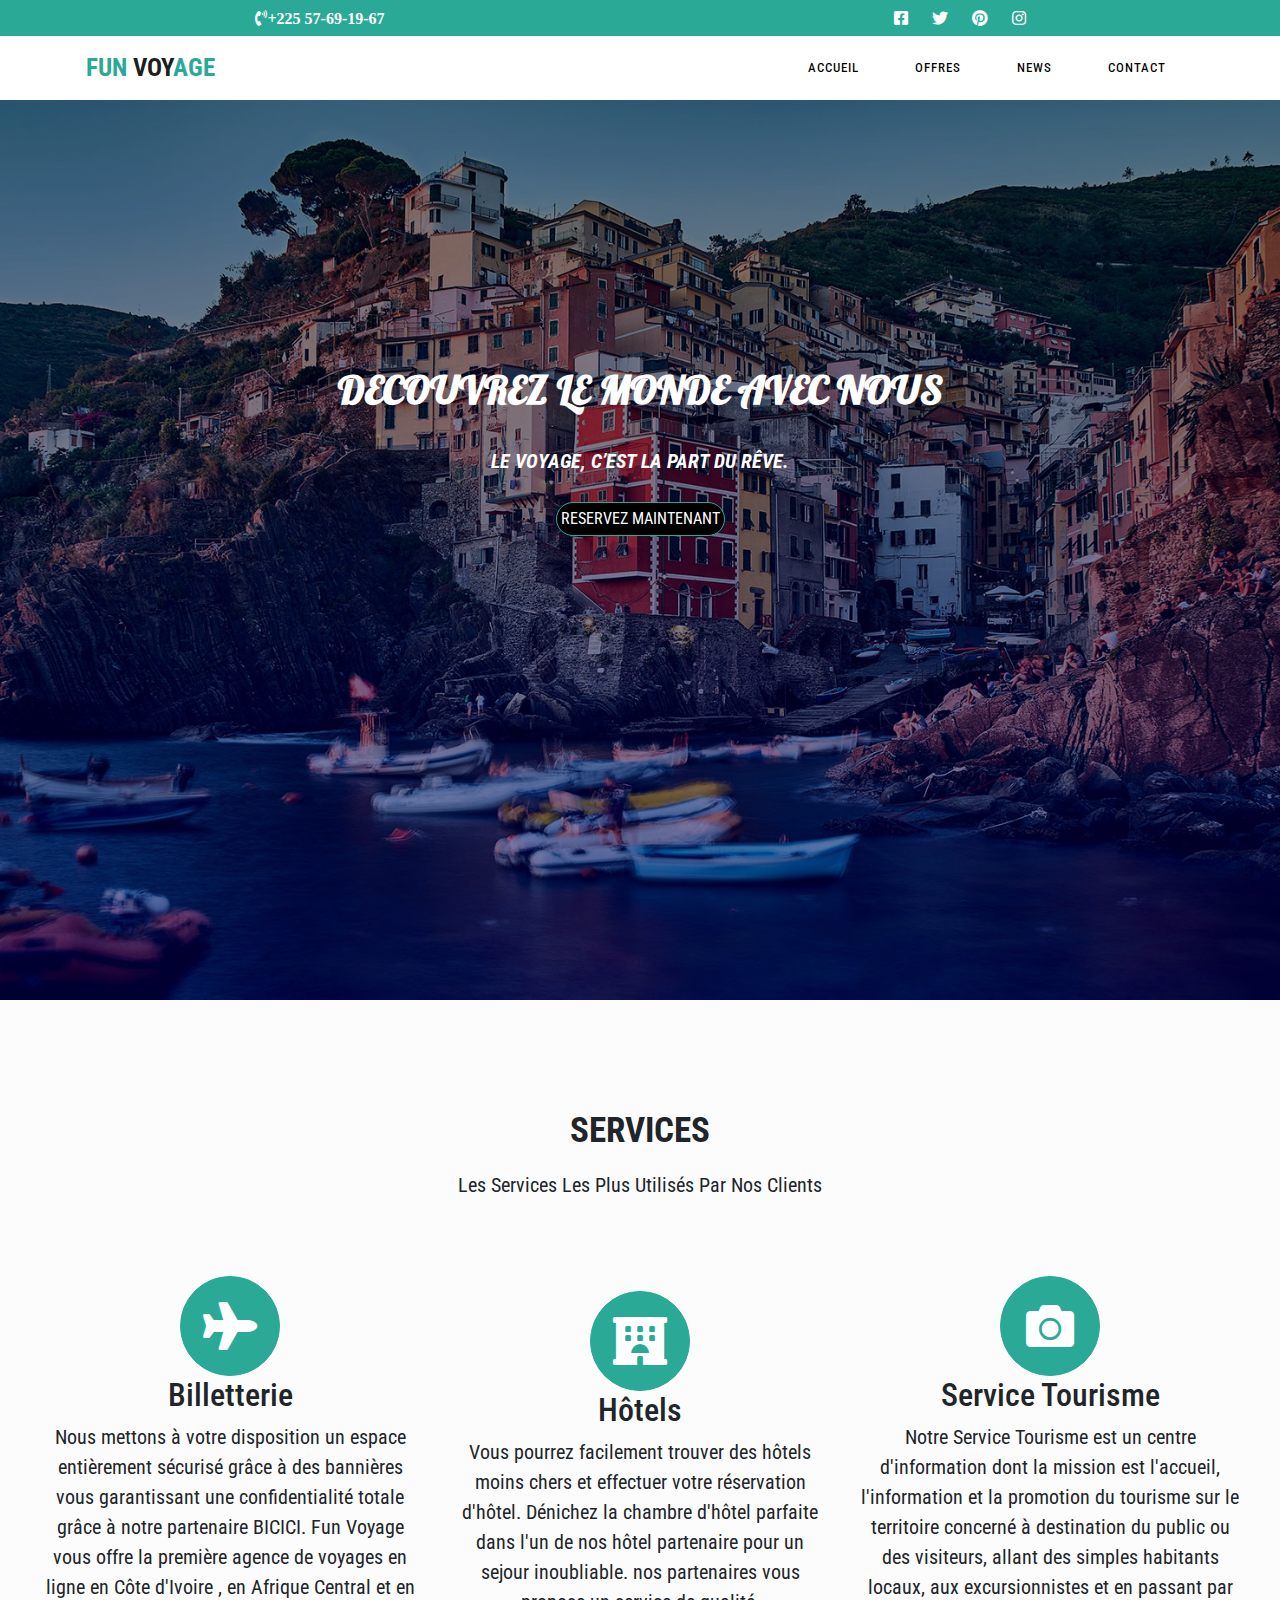
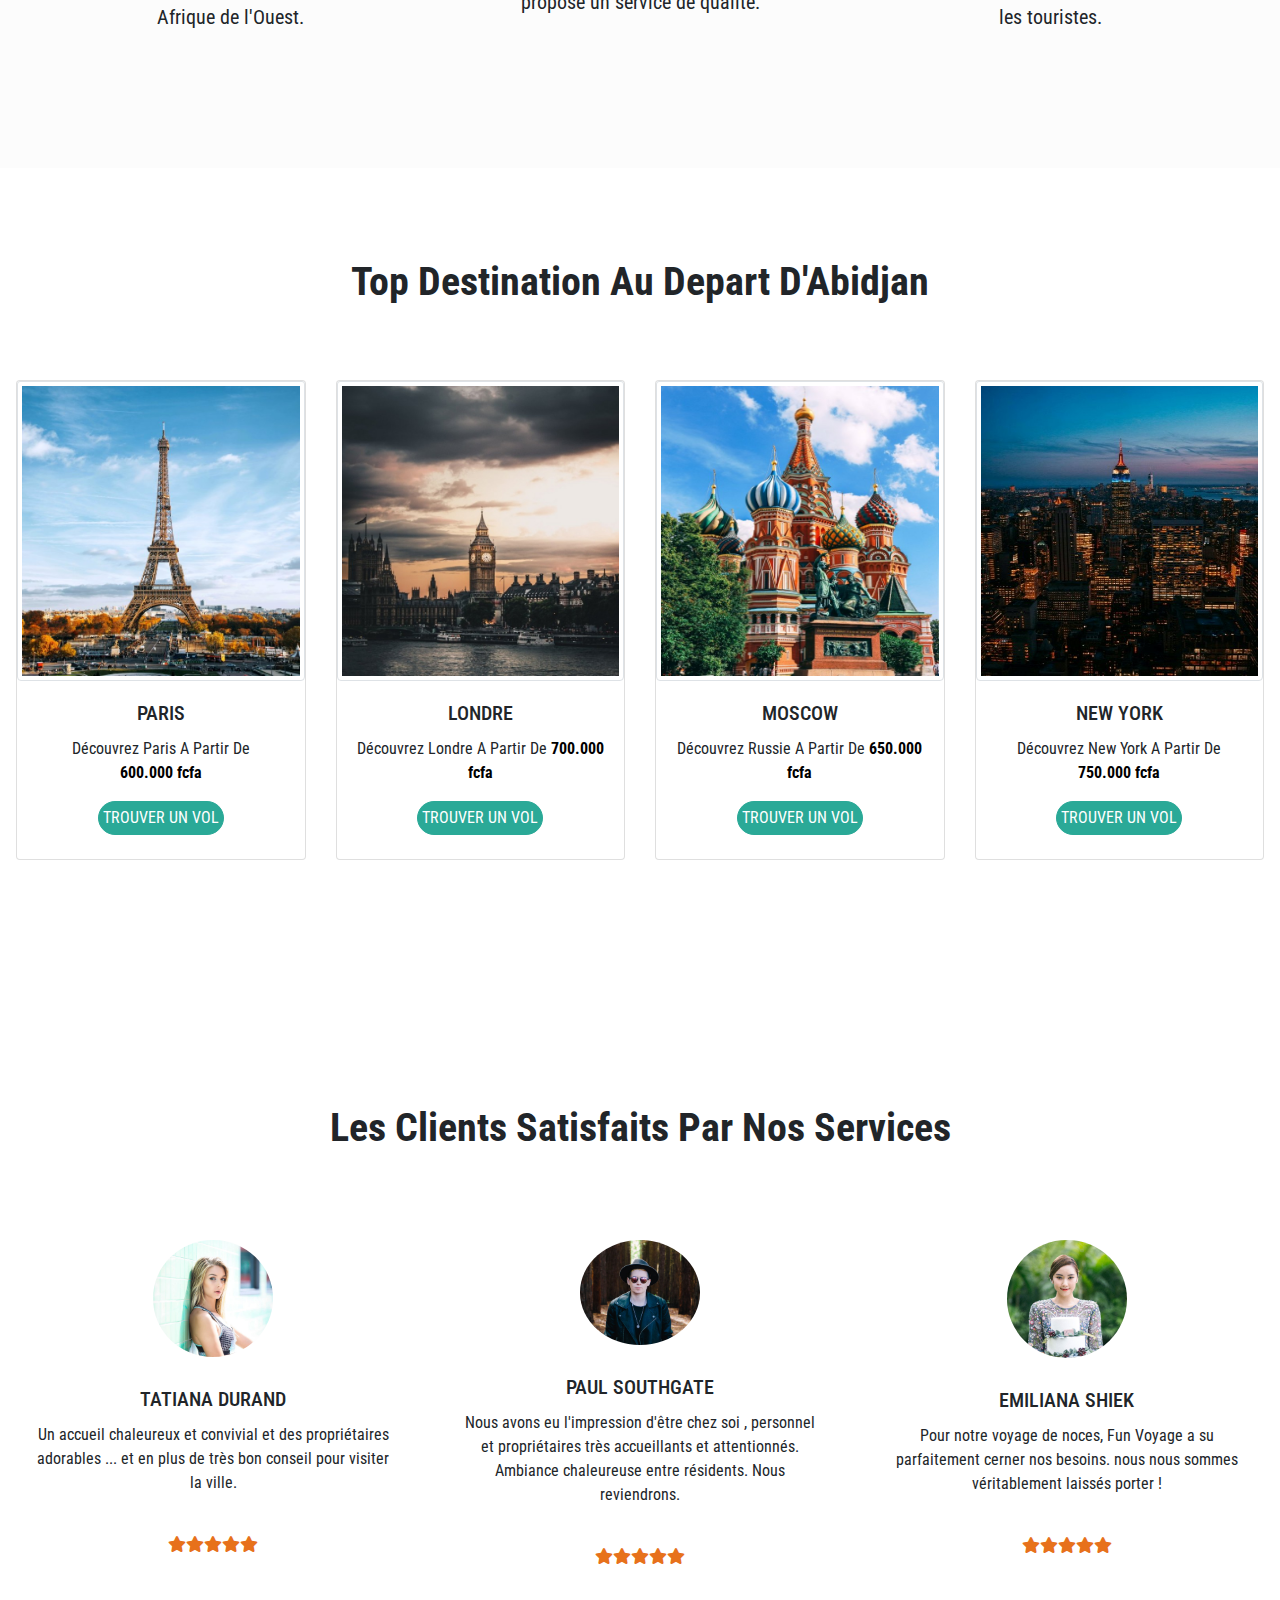
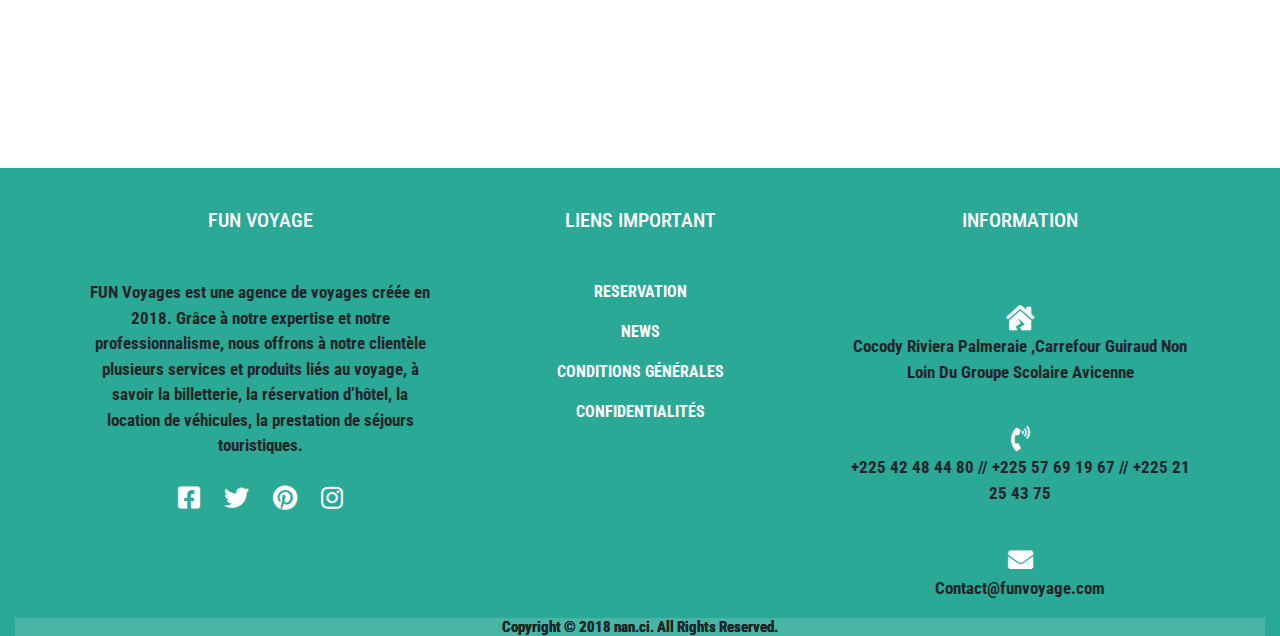
<file: ily projet/index.html>
<!DOCTYPE html>
<html lang="fr">
<head>
<meta charset="UTF-8">
<meta name="viewport" content="width=device-width, initial-scale=1.0">
<meta http-equiv="X-UA-Compatible" content="ie=edge">
<link rel="stylesheet" href="https://cdnjs.cloudflare.com/ajax/libs/twitter-bootstrap/4.1.3/css/bootstrap.min.css">
<link rel="stylesheet" href="https://use.fontawesome.com/releases/v5.3.1/css/all.css">
<link rel="stylesheet" href="style.css">
<link rel="stylesheet" href="https://use.fontawesome.com/releases/v5.6.3/css/all.css">
<link href="https://fonts.googleapis.com/css?family=Lobster" rel="stylesheet">
<link href="https://fonts.googleapis.com/css?family=Roboto+Condensed:400,700" rel="stylesheet">
<title> Fun Voyage-Accueil </title>
</head>
<body>

    <!-- header -->
    <div class="container-fluid text-center topbar">
      <div class="row">
        <div class="col-lg-6 col-md-6 col-sm-6 col-10 d-block m-auto">

          <i class="fas fa-phone-volume">+225 57-69-19-67</i>

        </div>

        <div class="col-lg-6 col-md-6 col-sm-6 col-10 d-block m-auto ">

          <a href="#"> <i class="fab fa-facebook-square"></i></a>
          <a href="#"> <i class="fab fa-twitter"></i></a>
          <a href="#"> <i class="fab fa-pinterest"></i></a>
          <a href="#"> <i class="fab fa-instagram"></i></a>

        </div>
      </div>
      
    </div>

    <header>
          <div class="container-fluid">

            </div>
                <nav class="navbar navbar-expand-lg navbar-light bg-white">
                        <a class="navbar-brand" href="#"><SPan>FUN</SPan> VOY<span>AGE</span></a>
                        <button class="navbar-toggler" type="button" data-toggle="collapse" data-target="#navbarNav" aria-controls="navbarNav" aria-expanded="false" aria-label="Toggle navigation">
                                <i class="fas fa-bars"></i>
                        </button>
                        <div class="collapse navbar-collapse text-center" id="navbarNav">
                          <ul class="navbar-nav ml-auto">
                            <li class="nav-item ">
                              <a class="nav-link" href="index.html">ACCUEIL <span class="sr-only">(current)</span></a>
                            </li>
                            <li class="nav-item">
                              <a class="nav-link " href="offres.html">OFFRES</a>
                            </li>
                            <li class="nav-item">
                              <a class="nav-link " href="tendance.html">NEWS</a>
                            </li>
                            <li class="nav-item">
                               <a class="nav-link" href="contact.html">CONTACT</a>
                            </li>
                          </ul>
                        </div>
                      </nav>
                    </div>

 </header>
 <section id="banner">
     <div class="banner-titre text-center text-white text-uppercase">
            <h1 class="grand-titre">decouvrez le monde avec nous</h1>
            <p class="petit-titre">Le voyage, c’est la part du rêve.</p>
            <a class="btn1 btn active" href="#">reservez maintenant</a>
     </div>
     
 </section>

 <section class="container-fluid service text-center">
     <h1>SERVICES</h1>
     <P>Les Services Les Plus Utilisés Par Nos Clients</P>
     <div class="row rowsetting">
       <div class="col-lg-4 col-md-4 col-sm-4 col-10 d-block m-auto">
           <div class="img d-block m-auto"><i class="fas fa-plane fa-3x text-white"></i></div>

             <h2> Billetterie </h2>
             <p> Nous mettons à votre disposition un espace entièrement sécurisé grâce à des bannières vous garantissant une confidentialité totale grâce à notre partenaire BICICI. Fun Voyage vous offre la première agence de voyages en ligne en Côte d'Ivoire , en Afrique Central et en Afrique de l'Ouest.</p>

       </div>

       <div class="col-lg-4 col-md-4 col-sm-4 col-10 d-block m-auto box">
           <div class="img d-block m-auto"><i class="fas fa-hotel fa-3x text-white"></i></i></div>

             <h2> Hôtels</h2>
             <p>  Vous pourrez facilement trouver des hôtels moins chers et effectuer votre réservation d'hôtel. Dénichez la chambre d'hôtel parfaite dans l'un de nos hôtel partenaire pour un sejour inoubliable. nos partenaires vous propose un service de qualité.  </p>

       </div>

       <div class="col-lg-4 col-md-4 col-sm-4 col-10 d-block m-auto">
           <div class="img d-block m-auto"><i class="fas fa-camera fa-3x text-white"></i></i></div>

             <h2> Service Tourisme </h2>
             <p>  Notre Service Tourisme est un centre d'information dont la mission est l'accueil, l'information et la promotion du tourisme sur le territoire concerné à destination du public ou des visiteurs, allant des simples habitants locaux, aux excursionnistes et en passant par les touristes.</p>

       </div>

     </div>

 </section>



 <section class="destination text-center">
    <h2>Top Destination Au Depart D'Abidjan</h2>
    
    <div class="container-fluid text-center shadow-lg p-3 mb-5 bg-transparent rounded">
        <div class="row">
            <div class="col-lg-3 col-md-3 col-sm-3 col-12">
                <div class="card" style="width: 1200;">
                    <img src="images/parisnew.jpg" class="card-img-top img-thumbnail" alt="paris">
                    <div class="card-body">
                      <h5 class="card-title">PARIS</h5>
                      <p class="card-text"> Découvrez Paris A Partir De <br><span class="prix">600.000 fcfa</span></p>
                      <a href="#" class="btn btn-primary">TROUVER UN VOL</a>
                    </div>
                  </div>
            </div>
            <div class="col-lg-3 col-md-3 col-sm-3 col-12">
                <div class="card" style="width: 1200;">
                    <img src="images/london.jpg" class="card-img-top img-thumbnail" alt="londre">
                    <div class="card-body">
                      <h5 class="card-title">LONDRE</h5>
                      <p class="card-text"> Découvrez Londre A Partir De <span class="prix">700.000 fcfa</span></p>
                      <a href="#" class="btn btn-primary">TROUVER UN VOL</a>
                    </div>
                  </div>
            </div>
            <div class="col-lg-3 col-md-3 col-sm-3 col-12">
                <div class="card" style="width: 1200;">
                    <img src="images/moscownew.jpg" class="card-img-top img-thumbnail" alt="paris">
                    <div class="card-body">
                      <h5 class="card-title">MOSCOW</h5>
                      <p class="card-text"> Découvrez Russie A Partir De <span class="prix">650.000 fcfa</span></p>
                      <a href="#" class="btn btn-primary">TROUVER UN VOL</a>
                    </div>
                  </div>
            </div>
            <div class="col-lg-3 col-md-3 col-sm-3 col-12">
                <div class="card" style="width: 1200;">
                    <img src="images/new york.jpg" class="card-img-top img-thumbnail" alt="paris">
                    <div class="card-body">
                      <h5 class="card-title">NEW YORK</h5>
                      <p class="card-text"> Découvrez New York A Partir De <span class="prix">750.000 fcfa</span> </p>
                      <a href="#" class="btn btn-primary">TROUVER UN VOL</a>
                    </div>
                  </div>
            </div>     
            </div>
    </div>
 </section>
 

 <section id="client">
 <div class="container-fluid text-center">
   <h3 class="client-text">Les Clients Satisfaits Par Nos Services</h3>
   <div class="row">

     <div class="col-md-4">
         <img src="images/person1.jpg" alt="client" class="rounded-circle text-center" width="120">
         <div class="card-body">
           <h5 class="card-title">TATIANA DURAND</h5>
           <blockquote><p class="card-text">Un accueil chaleureux et convivial et des propriétaires adorables ... et en plus de très bon conseil pour visiter la ville.</p></blockquote>

          <span class="etoile"><i class="fas fa-star"></i><i class="fas fa-star"></i><i class="fas fa-star"></i><i class="fas fa-star"></i><i class="fas fa-star"></i></span>
         </div>
     </div>

     <div class="col-md-4">
          <img src="images/person2.jpg" alt="client" class="rounded-circle text-center" width="120">
          <div class="card-body">
            <h5 class="card-title">PAUL SOUTHGATE</h5>
            <blockquote><p class="card-text">Nous avons eu l'impression d'être chez soi , personnel et propriétaires très accueillants et attentionnés. Ambiance chaleureuse entre résidents. Nous reviendrons.</p></blockquote>
 
           <span class="etoile"><i class="fas fa-star"></i><i class="fas fa-star"></i><i class="fas fa-star"></i><i class="fas fa-star"></i><i class="fas fa-star"></i></span>
          </div>
      </div>

      <div class="col-md-4">
            <img src="images/person3.jpg" alt="client" class="rounded-circle text-center" width="120">
            <div class="card-body">
              <h5 class="card-title">EMILIANA SHIEK</h5>
              <blockquote><p class="card-text">Pour notre voyage de noces, Fun Voyage a su parfaitement cerner nos besoins. nous nous sommes véritablement laissés porter !</p></blockquote>
   
             <span class="etoile"><i class="fas fa-star"></i><i class="fas fa-star"></i><i class="fas fa-star"></i><i class="fas fa-star"></i><i class="fas fa-star"></i></span>
            </div>
        </div>
   </div>
 </div>

 </section>


<footer class="footer-bottom text-center">
<div class="container">
  <div class="row">
    <div class="col-md-4 col-lg-4 col-sm-4 col-12">
  
     <h4 class="g-titre">Fun Voyage</h4>
     <p>FUN Voyages est une agence de voyages créée en 2018. Grâce à notre expertise et notre professionnalisme, nous offrons à notre clientèle plusieurs services et produits liés au voyage, à savoir la billetterie, la réservation d’hôtel, la location de véhicules, la prestation de séjours touristiques.</p>
          <a href="#"> <i class="fab fa-facebook-square"></i></a>
          <a href="#"> <i class="fab fa-twitter"></i></a>
          <a href="#"> <i class="fab fa-pinterest"></i></a>
          <a href="#"> <i class="fab fa-instagram"></i></a>

    </div>
    <div class="col-md-4 col-lg-4 col-sm-4 col-12 text-center">
        <h4 class="g-titre">Liens important</h4>
    
        <ul>
          <li><a href="#">Reservation</a></li>
        </ul>
        <ul>
            <li><a href="#">News</a></li>
        </ul>
          <ul>
              <li><a href="#">Conditions Générales</a></li>
          </ul>
          <ul>
                <li><a href="#">Confidentialités</a></li>
           </ul>
           
           </div>
           <div class="col-md-4 col-lg-4 col-sm-4 col-12 text-center">

              <h4 class="g-titre">Information</h4>
              <i class="fas fa-house-damage"> </i><p>Cocody Riviera Palmeraie ,Carrefour Guiraud Non Loin Du Groupe Scolaire Avicenne</p>
  
              <i class="fas fa-phone-volume"></i><p> </i>+225 42 48 44 80 // +225 57 69 19 67 // +225 21 25 43 75</p>  
  
              <i class="fas fa-envelope"></i><p>Contact@funvoyage.com</p>

          </div>
          
  </div>
</div>

 <section class="copyright text-center">
    <div class="container-fluid">
        <div class="row">
          <div class="col-lg-12 col-md-12 col-sm-12 col-12">
             <h5 class="copyright">Copyright © 2018 nan.ci. All Rights Reserved.</h5>
            
          </div>
          
        </div>
        
      </div>
 </section>
</footer>


<script src="https://cdnjs.cloudflare.com/ajax/libs/jquery/3.3.1/jquery.slim.min.js"></script>
<script src="https://cdnjs.cloudflare.com/ajax/libs/popper.js/1.13.0/umd/popper.min.js"></script>
<script src="https://cdnjs.cloudflare.com/ajax/libs/twitter-bootstrap/4.1.3/js/bootstrap.min.js"></script>
</body>
</html>
</file>
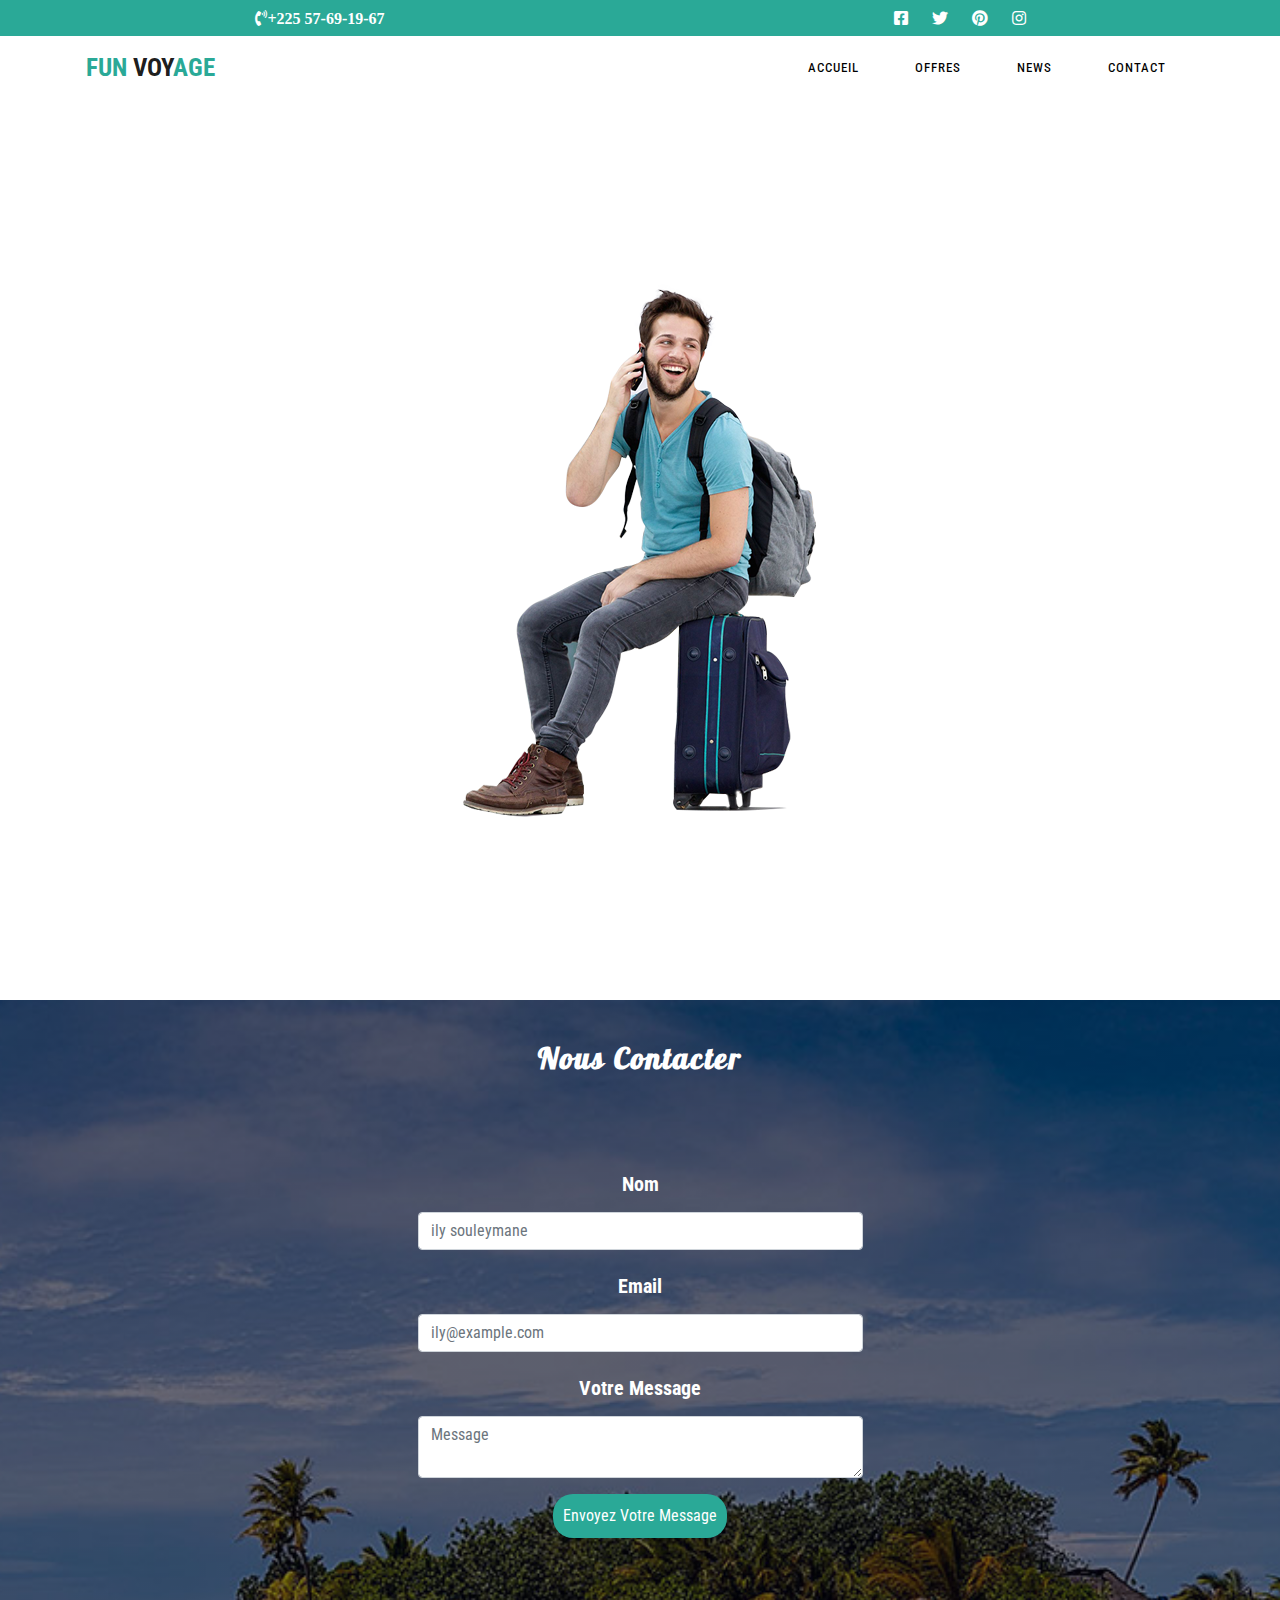
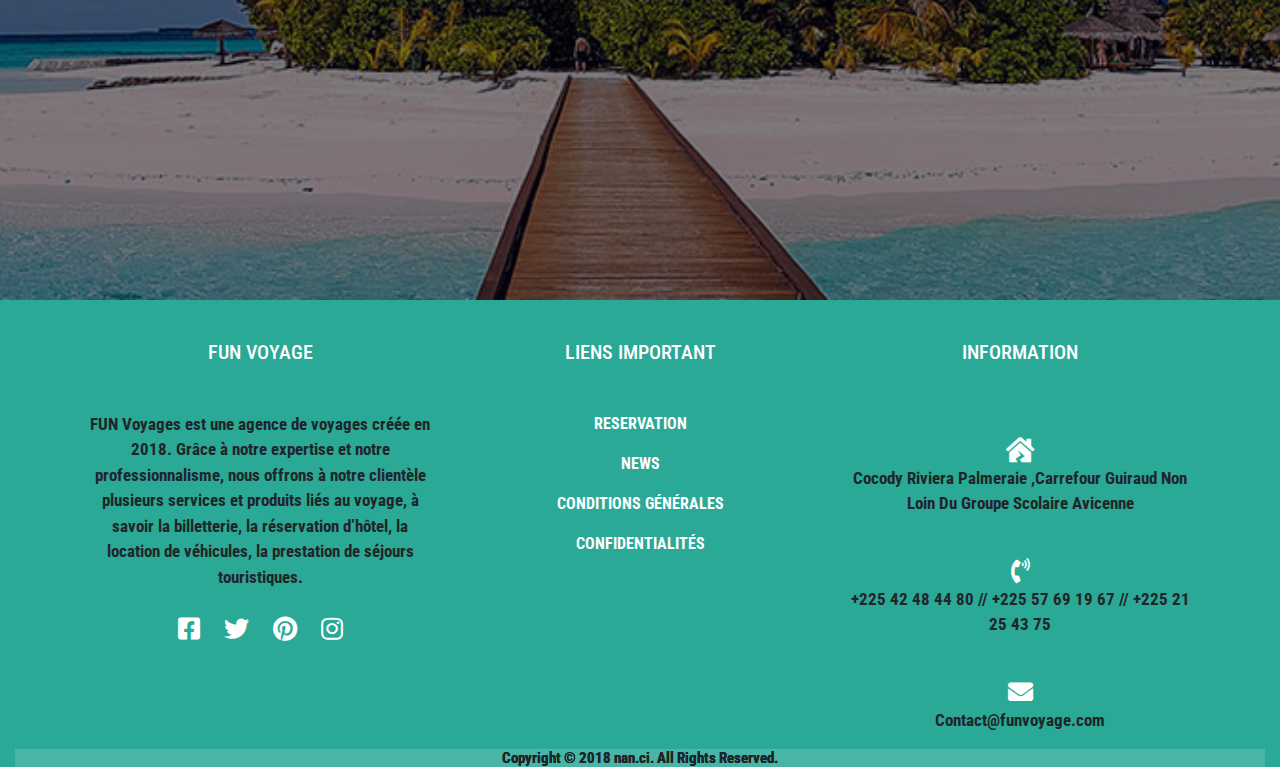
<file: ily projet/contact.html>
<!DOCTYPE html>
<html lang="fr">
<head>
<meta charset="UTF-8">
<meta name="viewport" content="width=device-width, initial-scale=1.0">
<meta http-equiv="X-UA-Compatible" content="ie=edge">
<link rel="stylesheet" href="https://cdnjs.cloudflare.com/ajax/libs/twitter-bootstrap/4.1.3/css/bootstrap.min.css">
<link rel="stylesheet" href="https://use.fontawesome.com/releases/v5.3.1/css/all.css">
<link rel="stylesheet" href="style.css">
<link rel="stylesheet" href="https://use.fontawesome.com/releases/v5.6.3/css/all.css">
<link href="https://fonts.googleapis.com/css?family=Lobster" rel="stylesheet">
<link href="https://fonts.googleapis.com/css?family=Roboto+Condensed:400,700" rel="stylesheet">
<title> Fun Voyage-Contact D'Information </title>
</head>
<body>

    <!-- header -->
    <div class="container-fluid text-center topbar">
      <div class="row">
        <div class="col-lg-6 col-md-6 col-sm-6 col-10 d-block m-auto">

          <i class="fas fa-phone-volume">+225 57-69-19-67</i>

        </div>

        <div class="col-lg-6 col-md-6 col-sm-6 col-10 d-block m-auto ">

          <a href="#"> <i class="fab fa-facebook-square"></i></a>
          <a href="#"> <i class="fab fa-twitter"></i></a>
          <a href="#"> <i class="fab fa-pinterest"></i></a>
          <a href="#"> <i class="fab fa-instagram"></i></a>

        </div>
      </div>
      
    </div>

    <header>
          <div class="container-fluid">

            </div>
                <nav class="navbar navbar-expand-lg navbar-light bg-white">
                        <a class="navbar-brand" href="#"><SPan>FUN</SPan> VOY<span>AGE</span></a>
                        <button class="navbar-toggler" type="button" data-toggle="collapse" data-target="#navbarNav" aria-controls="navbarNav" aria-expanded="false" aria-label="Toggle navigation">
                                <i class="fas fa-bars"></i>
                        </button>
                        <div class="collapse navbar-collapse text-center" id="navbarNav">
                          <ul class="navbar-nav ml-auto">
                            <li class="nav-item ">
                              <a class="nav-link" href="index.html">ACCUEIL <span class="sr-only">(current)</span></a>
                            </li>
                            <li class="nav-item">
                              <a class="nav-link " href="offres.html">OFFRES</a>
                            </li>
                            <li class="nav-item">
                              <a class="nav-link " href="tendance.html">NEWS</a>
                            </li>
                            <li class="nav-item">
                               <a class="nav-link" href="contact.html">CONTACT</a>
                            </li>
                          </ul>
                        </div>
                      </nav>
                    </div>

 </header>
 <section id="banner-contact">
     <div class="banner-titre-contact text-center text-white text-uppercase">      
     </div>
     
 </section>


 <!-- -------------------------formulaire de contact----------------- -->

 <section class="formulaire text-center">

    <div class="container">
        
        <h2>Nous Contacter</h2>
        <div class="row justify-content-center">
          <div class="col-md-5 ">
            <form>
              <div class="form-group">
                <label for="Nom">Nom</label>
                <input type="text" class="form-control" id="nom" placeholder="ily souleymane">
              </div>
              <div class="form-group">
                <label for="Email">Email</label>
                <input type="email" class="form-control" id="nom" placeholder="ily@example.com">
              </div>
              <div class="form-group ">
                <label for="Message">Votre Message</label>
               <textarea  class="form-control" placeholder="Message" ></textarea> 
              </div>
              <button type="submit" class="btn btn-default"> Envoyez Votre Message</button>
            </form>
              
          </div>
        </div>

      </div>


 </section>


 


<footer class="footer-bottom text-center">
<div class="container">
  <div class="row">
    <div class="col-md-4 col-lg-4 col-sm-4 col-12">
  
     <h4 class="g-titre">Fun Voyage</h4>
     <p>FUN Voyages est une agence de voyages créée en 2018. Grâce à notre expertise et notre professionnalisme, nous offrons à notre clientèle plusieurs services et produits liés au voyage, à savoir la billetterie, la réservation d’hôtel, la location de véhicules, la prestation de séjours touristiques.</p>
          <a href="#"> <i class="fab fa-facebook-square"></i></a>
          <a href="#"> <i class="fab fa-twitter"></i></a>
          <a href="#"> <i class="fab fa-pinterest"></i></a>
          <a href="#"> <i class="fab fa-instagram"></i></a>

    </div>
    <div class="col-md-4 col-lg-4 col-sm-4 col-12 text-center">
        <h4 class="g-titre">Liens important</h4>
    
        <ul>
          <li><a href="#">Reservation</a></li>
        </ul>
        <ul>
            <li><a href="#">News</a></li>
        </ul>
          <ul>
              <li><a href="#">Conditions Générales</a></li>
          </ul>
          <ul>
                <li><a href="#">Confidentialités</a></li>
           </ul>
           
           </div>
           <div class="col-md-4 col-lg-4 col-sm-4 col-12 text-center">

              <h4 class="g-titre">Information</h4>
              <i class="fas fa-house-damage"> </i><p>Cocody Riviera Palmeraie ,Carrefour Guiraud Non Loin Du Groupe Scolaire Avicenne</p>
  
              <i class="fas fa-phone-volume"></i><p> </i>+225 42 48 44 80 // +225 57 69 19 67 // +225 21 25 43 75</p>  
  
              <i class="fas fa-envelope"></i><p>Contact@funvoyage.com</p>

          </div>
          
  </div>
</div>

 <section class="copyright text-center">
    <div class="container-fluid">
        <div class="row">
          <div class="col-lg-12 col-md-12 col-sm-12 col-12">
             <h5 class="copyright">Copyright © 2018 nan.ci. All Rights Reserved.</h5>
            
          </div>
          
        </div>
        
      </div>
 </section>
</footer>


<script src="https://cdnjs.cloudflare.com/ajax/libs/jquery/3.3.1/jquery.slim.min.js"></script>
<script src="https://cdnjs.cloudflare.com/ajax/libs/popper.js/1.13.0/umd/popper.min.js"></script>
<script src="https://cdnjs.cloudflare.com/ajax/libs/twitter-bootstrap/4.1.3/js/bootstrap.min.js"></script>
</body>
</html>
</file>
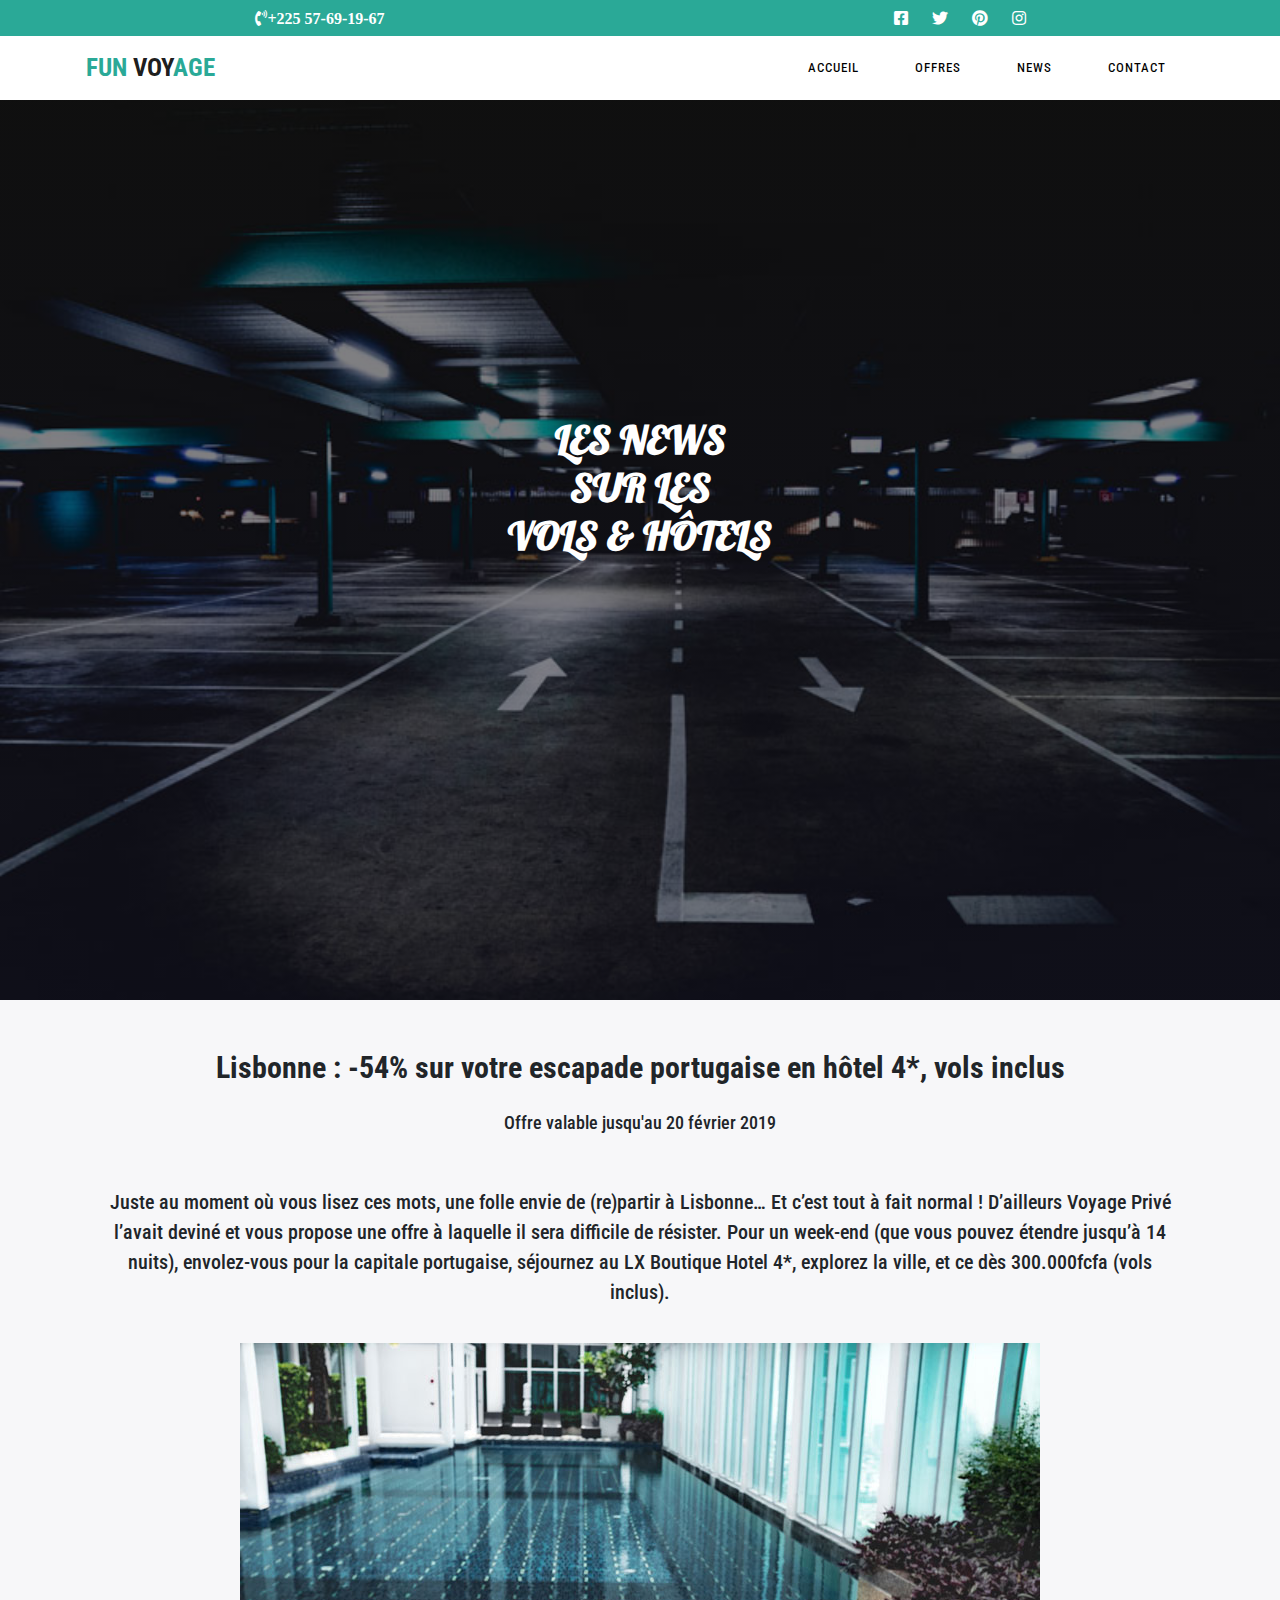
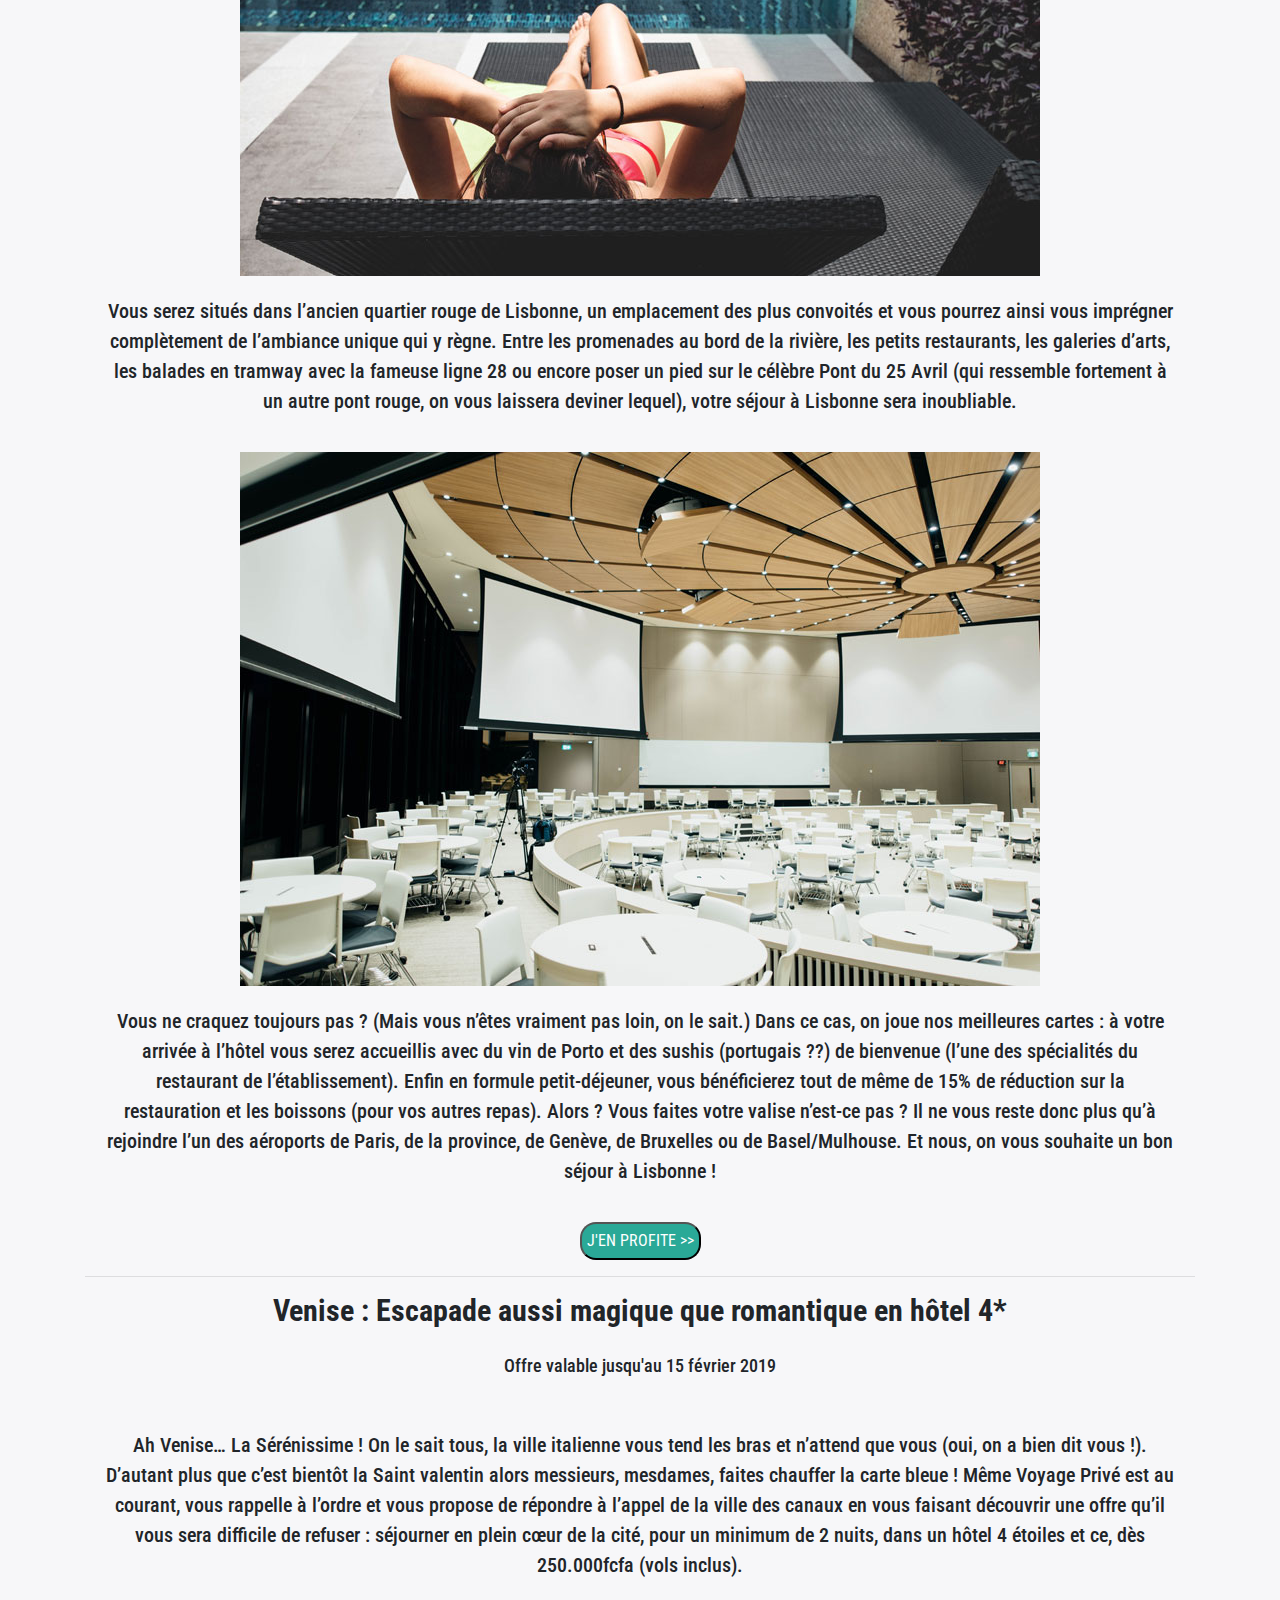
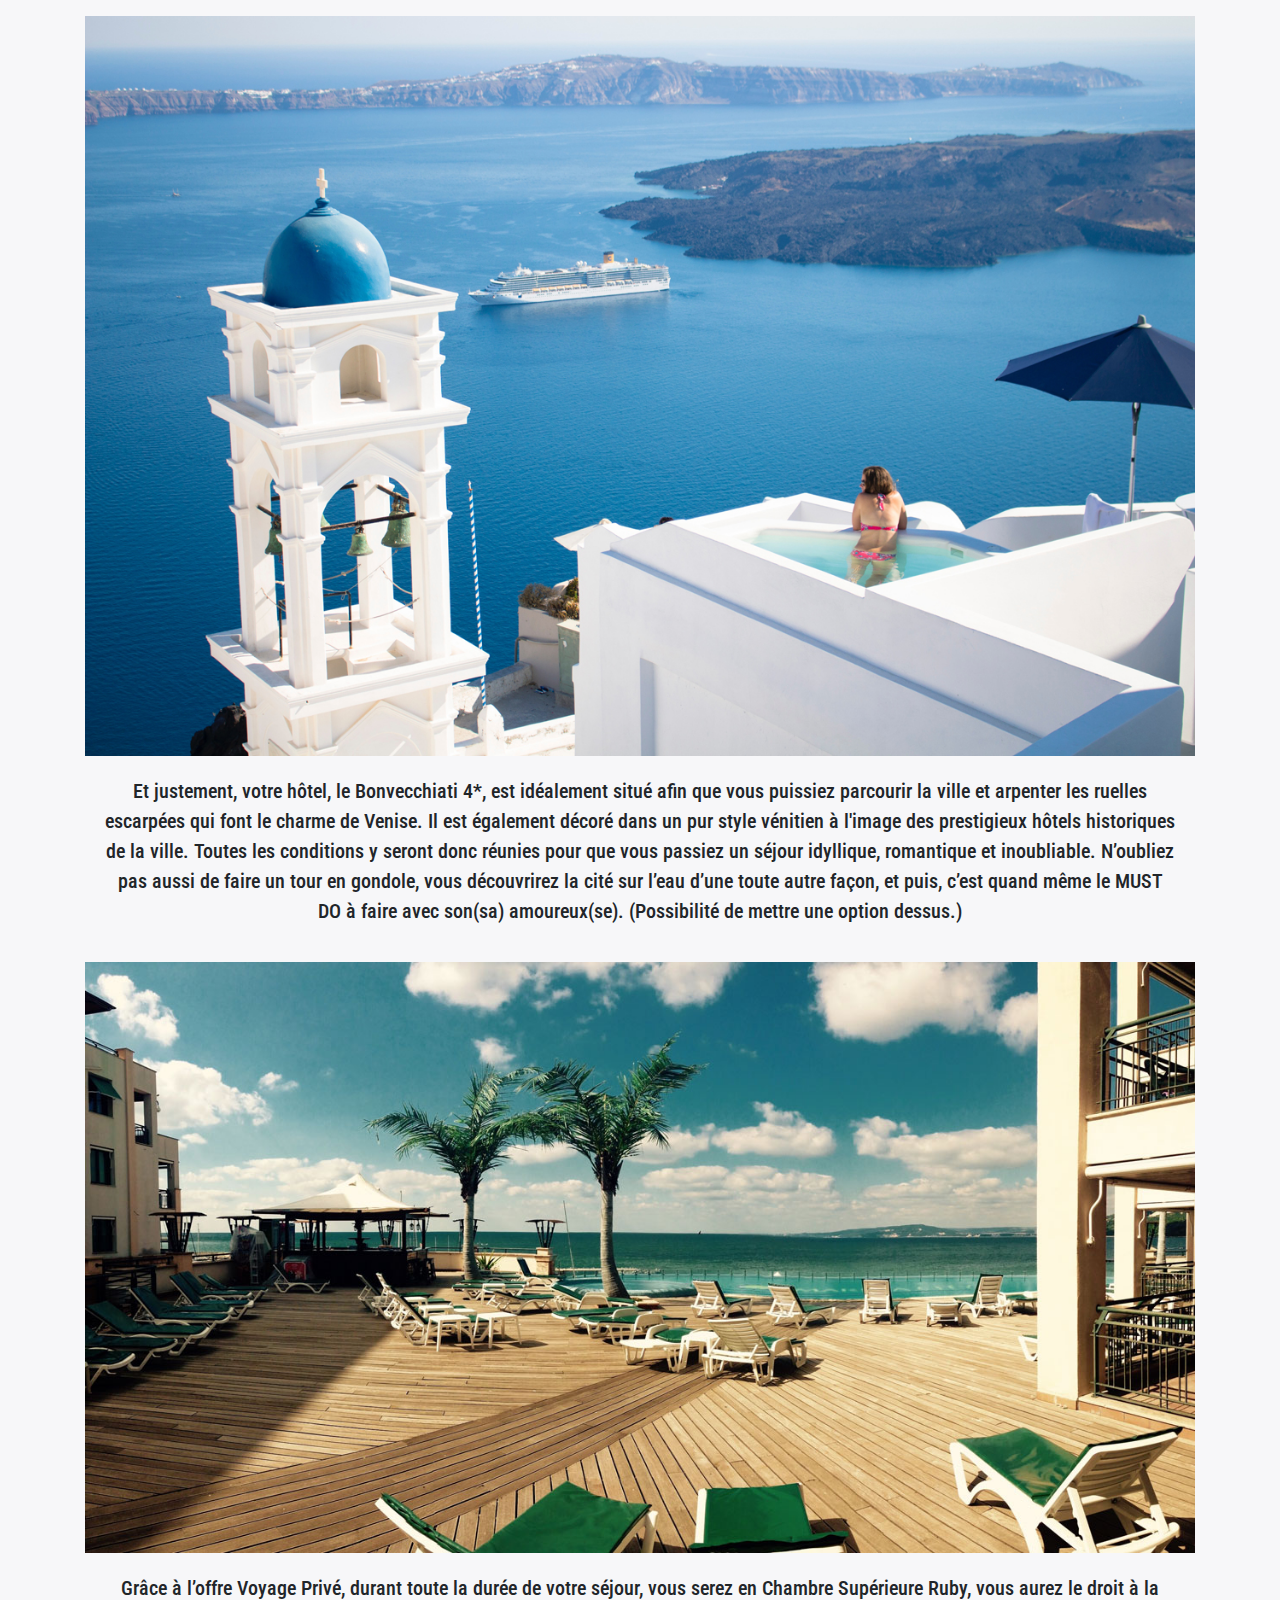
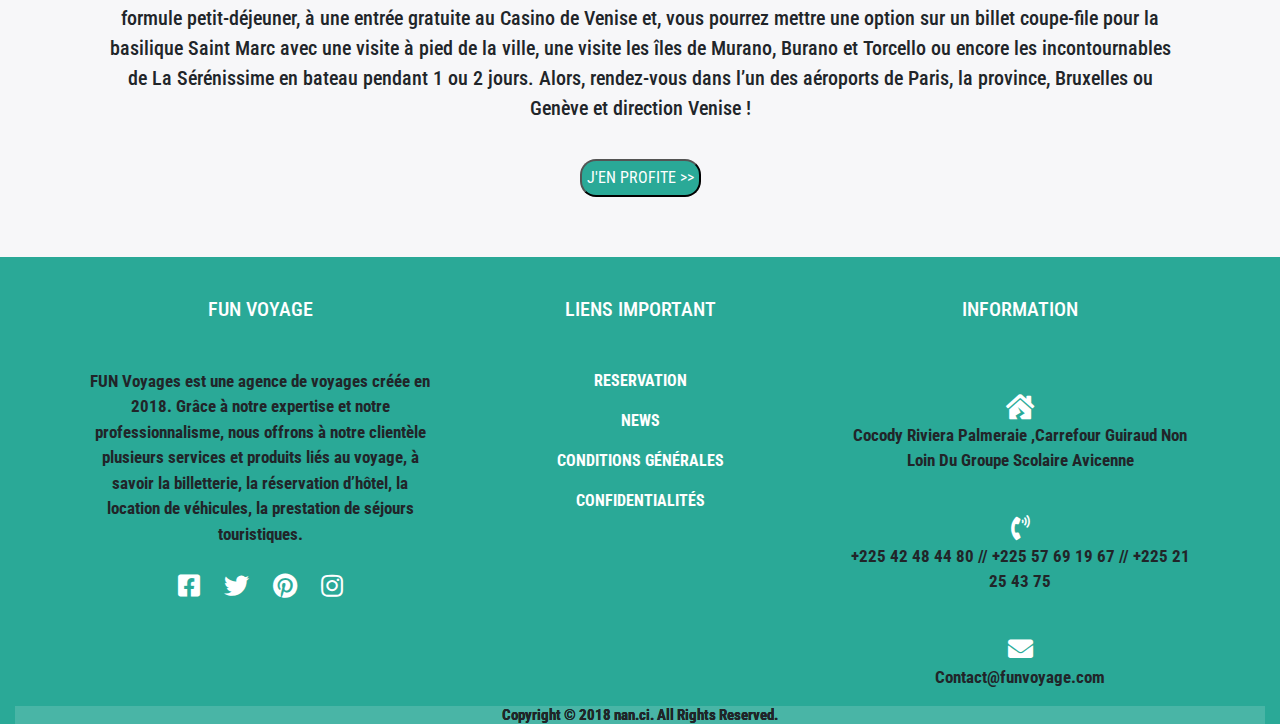
<file: ily projet/tendance.html>
<!DOCTYPE html>
<html lang="fr">
<head>
<meta charset="UTF-8">
<meta name="viewport" content="width=device-width, initial-scale=1.0">
<meta http-equiv="X-UA-Compatible" content="ie=edge">
<link rel="stylesheet" href="https://cdnjs.cloudflare.com/ajax/libs/twitter-bootstrap/4.1.3/css/bootstrap.min.css">
<link rel="stylesheet" href="https://use.fontawesome.com/releases/v5.3.1/css/all.css">
<link rel="stylesheet" href="style.css">
<link rel="stylesheet" href="https://use.fontawesome.com/releases/v5.6.3/css/all.css">
<link href="https://fonts.googleapis.com/css?family=Lobster" rel="stylesheet">
<link href="https://fonts.googleapis.com/css?family=Roboto+Condensed:400,700" rel="stylesheet">
<title> Fun Voyage-news </title>
</head>
<body>

    <!-- header -->
    <div class="container-fluid text-center topbar">
      <div class="row">
        <div class="col-lg-6 col-md-6 col-sm-6 col-10 d-block m-auto">

          <i class="fas fa-phone-volume">+225 57-69-19-67</i>

        </div>

        <div class="col-lg-6 col-md-6 col-sm-6 col-10 d-block m-auto ">

          <a href="#"> <i class="fab fa-facebook-square"></i></a>
          <a href="#"> <i class="fab fa-twitter"></i></a>
          <a href="#"> <i class="fab fa-pinterest"></i></a>
          <a href="#"> <i class="fab fa-instagram"></i></a>

        </div>
      </div>
      
    </div>

    <header>
          <div class="container-fluid">

            </div>
                <nav class="navbar navbar-expand-lg navbar-light bg-white">
                        <a class="navbar-brand" href="#"><SPan>FUN</SPan> VOY<span>AGE</span></a>
                        <button class="navbar-toggler" type="button" data-toggle="collapse" data-target="#navbarNav" aria-controls="navbarNav" aria-expanded="false" aria-label="Toggle navigation">
                                <i class="fas fa-bars"></i>
                        </button>
                        <div class="collapse navbar-collapse text-center" id="navbarNav">
                          <ul class="navbar-nav ml-auto">
                            <li class="nav-item ">
                              <a class="nav-link" href="index.html">ACCUEIL <span class="sr-only">(current)</span></a>
                            </li>
                            <li class="nav-item">
                              <a class="nav-link " href="offres.html">OFFRES</a>
                            </li>
                            <li class="nav-item">
                              <a class="nav-link " href="tendance.html">NEWS</a>
                            </li>
                            <li class="nav-item">
                               <a class="nav-link" href="contact.html">CONTACT</a>
                            </li>
                          </ul>
                        </div>
                      </nav>
                    </div>

 </header>
 <section id="banner-news">
     <div class="banner-titre-news text-center text-white text-uppercase">
            <h1 class="grand-titre">Les News <br>Sur Les <br>Vols & HÔTELS</h1>
            
     </div>
     
 </section>

 <!-- --------------------first news-------------------------- -->

 <section class="news-1 text-center">

    <div class="container">
        <div class="row">
            <div class="col-lg-12 col-md-12 col-sm-12 col-12">

            <h3>Lisbonne : -54% sur votre escapade portugaise en hôtel 4*, vols inclus</h3>
            <p>Offre valable jusqu'au 20 février 2019</p>

            <p class="p-grand">Juste au moment où vous lisez ces mots, une folle envie de (re)partir à Lisbonne… Et c’est tout à fait normal ! D’ailleurs Voyage Privé l’avait deviné et vous propose une offre à laquelle il sera difficile de résister. Pour un week-end (que vous pouvez étendre jusqu’à 14 nuits), envolez-vous pour la capitale portugaise, séjournez au LX Boutique Hotel 4*, explorez la ville, et ce dès 300.000fcfa (vols inclus).</p>
              
            <img src="images/amenities-2.jpg" alt="room" class="img-fluid">

            <p class="p-grand">Vous serez situés dans l’ancien quartier rouge de Lisbonne, un emplacement des plus convoités et vous pourrez ainsi vous imprégner complètement de l’ambiance unique qui y règne. Entre les promenades au bord de la rivière, les petits restaurants, les galeries d’arts, les balades en tramway avec la fameuse ligne 28 ou encore poser un pied sur le célèbre Pont du 25 Avril (qui ressemble fortement à un autre pont rouge, on vous laissera deviner lequel), votre séjour à Lisbonne sera inoubliable.</p>

             <img src="images/amenities-3.jpg" alt="room2" class="img-fluid">
             <p class="p-grand">Vous ne craquez toujours pas ? (Mais vous n’êtes vraiment pas loin, on le sait.)  Dans ce cas, on joue nos meilleures cartes : à votre arrivée à l’hôtel vous serez accueillis avec du vin de Porto et des sushis (portugais ??) de bienvenue (l’une des spécialités du restaurant de l’établissement). Enfin en formule petit-déjeuner, vous bénéficierez tout de même de 15% de réduction sur la restauration et les boissons (pour vos autres repas).

                    Alors ? Vous faites votre valise n’est-ce pas ? Il ne vous reste donc plus qu’à rejoindre l’un des aéroports de Paris, de la province, de Genève, de Bruxelles ou de Basel/Mulhouse. Et nous, on vous souhaite un bon séjour à Lisbonne ! </p>

                 <button> <a href="#"> J'EN PROFITE >> </a></button>
                 <hr>

                 <div class="row">

                    <div class="col-lg-12 col-md-12 col-sm-12 col-12">

                        <h3>Venise : Escapade aussi magique que romantique en hôtel 4*</h3>
                        <p>Offre valable jusqu'au 15 février 2019</p>
                        <p class="p-grand">Ah Venise… La Sérénissime ! On le sait tous, la ville italienne vous tend les bras et n’attend que vous (oui, on a bien dit vous !). D’autant plus que c’est bientôt la Saint valentin alors messieurs, mesdames, faites chauffer la carte bleue ! Même Voyage Privé est au courant, vous rappelle à l’ordre et vous propose de répondre à l’appel de la ville des canaux en vous faisant découvrir une offre qu’il vous sera difficile de refuser : séjourner en plein cœur de la cité, pour un minimum de 2 nuits, dans un hôtel 4 étoiles et ce, dès 250.000fcfa (vols inclus).</p>

                        <img src="images/img_bg_1.jpg" alt="bg" class="img-fluid">

                        <p class="p-grand">Et justement, votre hôtel, le Bonvecchiati 4*, est idéalement situé afin que vous puissiez parcourir la ville et arpenter les ruelles escarpées qui font le charme de Venise. Il est également décoré dans un pur style vénitien à l'image des prestigieux hôtels historiques de la ville. Toutes les conditions y seront donc réunies pour que vous passiez un séjour idyllique, romantique et inoubliable. N’oubliez pas aussi de faire un tour en gondole, vous découvrirez la cité sur l’eau d’une toute autre façon, et puis, c’est quand même le MUST DO à faire avec son(sa) amoureux(se). (Possibilité de mettre une option dessus.)</p>

                        <img src="images/img_bg_2.jpg" alt="bg2" class="img-fluid">

                        <p class="p-grand">Grâce à l’offre Voyage Privé, durant toute la durée de votre séjour, vous serez en Chambre Supérieure Ruby, vous aurez le droit à la formule petit-déjeuner, à une entrée gratuite au Casino de Venise et, vous pourrez mettre une option sur un billet coupe-file pour la basilique Saint Marc avec une visite à pied de la ville, une visite les îles de Murano, Burano et Torcello ou encore les incontournables de La Sérénissime en bateau pendant 1 ou 2 jours.

                                Alors, rendez-vous dans l’un des aéroports de Paris, la province, Bruxelles ou Genève et direction Venise ! </p>

                                <button> <a href="#"> J'EN PROFITE >> </a></button>

                    </div>



                 </div>

            </div>
        </div>
    </div>




 </section>

 


<footer class="footer-bottom text-center">
<div class="container">
  <div class="row">
    <div class="col-md-4 col-lg-4 col-sm-4 col-12">
  
     <h4 class="g-titre">Fun Voyage</h4>
     <p>FUN Voyages est une agence de voyages créée en 2018. Grâce à notre expertise et notre professionnalisme, nous offrons à notre clientèle plusieurs services et produits liés au voyage, à savoir la billetterie, la réservation d’hôtel, la location de véhicules, la prestation de séjours touristiques.</p>
          <a href="#"> <i class="fab fa-facebook-square"></i></a>
          <a href="#"> <i class="fab fa-twitter"></i></a>
          <a href="#"> <i class="fab fa-pinterest"></i></a>
          <a href="#"> <i class="fab fa-instagram"></i></a>

    </div>
    <div class="col-md-4 col-lg-4 col-sm-4 col-12 text-center">
        <h4 class="g-titre">Liens important</h4>
    
        <ul>
          <li><a href="#">Reservation</a></li>
        </ul>
        <ul>
            <li><a href="#">News</a></li>
        </ul>
          <ul>
              <li><a href="#">Conditions Générales</a></li>
          </ul>
          <ul>
                <li><a href="#">Confidentialités</a></li>
           </ul>
           
           </div>
           <div class="col-md-4 col-lg-4 col-sm-4 col-12 text-center">

              <h4 class="g-titre">Information</h4>
              <i class="fas fa-house-damage"> </i><p>Cocody Riviera Palmeraie ,Carrefour Guiraud Non Loin Du Groupe Scolaire Avicenne</p>
  
              <i class="fas fa-phone-volume"></i><p> </i>+225 42 48 44 80 // +225 57 69 19 67 // +225 21 25 43 75</p>  
  
              <i class="fas fa-envelope"></i><p>Contact@funvoyage.com</p>

          </div>
          
  </div>
</div>

 <section class="copyright text-center">
    <div class="container-fluid">
        <div class="row">
          <div class="col-lg-12 col-md-12 col-sm-12 col-12">
             <h5 class="copyright">Copyright © 2018 nan.ci. All Rights Reserved.</h5>
            
          </div>
          
        </div>
        
      </div>
 </section>
</footer>


<script src="https://cdnjs.cloudflare.com/ajax/libs/jquery/3.3.1/jquery.slim.min.js"></script>
<script src="https://cdnjs.cloudflare.com/ajax/libs/popper.js/1.13.0/umd/popper.min.js"></script>
<script src="https://cdnjs.cloudflare.com/ajax/libs/twitter-bootstrap/4.1.3/js/bootstrap.min.js"></script>
</body>
</html>
</file>
<file: ily projet/style.css>
*
{
    padding: 0%;
    margin: 0%;
    font-family: 'Roboto Condensed', sans-serif;
}

.topbar
{
    width: 100%;
    height: 100%;
    background-color: #2AA997;
    top: 0px;
}

body > div > div > div:nth-child(1) > i
{
    color: white;
    padding: 8px;
}
.fab
{
    color: white;
    padding: 10px;
}



header
{
    background-position: fixed;
    background-color:rgb(252, 252, 252);
}



.navbar .navbar-brand
{
    font-size: 25px;
    font-weight: bold;
    margin-left: 70px;
    
}

span
{ 
    color: #2AA997;
}
.fas
{
    color: black;
}

.nav-link
{
    color: black !important;
    font-size: 13px;
    letter-spacing: 1px;
    font-weight: 450;
    margin: 0px 20px 0 20px;

}

#navbarNav > ul > li > a:hover

{
    border-bottom: 3px solid #2AA997;
    transition: 0.2s;
    border-bottom-left-radius: 10px;
    border-bottom-right-radius: 10px;
    font-size: 18px;
    
}

.navbar-nav
{
    padding-right: 70px;
}




/* banniere */

#banner
{
    background-image: linear-gradient(rgba( 0, 0, 0, 0.5), rgba( 0 ,0,  100, 0.5)),url(images/home_slider.jpg);
    background-position: center;
    background-size: cover;
    height: 100vh;
}

.banner-titre
{
position: relative;
padding-top: 250px;
}

.grand-titre
{
    font-weight: bold;
    padding: 15px;
    font-family: 'Lobster', cursive;  
}

.petit-titre
{
    font-size: 20px;
    font-weight: bold;
    padding: 10px;
    font-style: italic;
}

.btn 
{
    text-decoration: none;
    color: white;
    padding: 4px;
    border: 1px solid #2AA997;
    background-color:black ;
    border-radius: 20px;
}

a:hover
{
    text-decoration: none;
    color: #2AA997;
    transition: 0.2s;
    font-weight: 600;
    font-size: 20px;
}


/* -------------------service----------------------- */

.service
{
    padding: 100px 0px 60px ;
    height: 100%;
    background-color: rgb(252, 252, 252);
    width: 100%;

}

.rowsetting
{
    padding: 60px 40px !important;
}

.img
{
    border-radius:50%;
    background-color: #2AA997 !important;
    border:1px solid #2AA997;
    width: 100px;
    height: 100px;
}
.fas
{

    padding-top: 25px;
}

.service h1
{
    font-weight: bold !important;
    font-size: 35px !important;
    padding: 10px;
}

.service p
{
    font-size: 20px;
}





/* -----------------------------DESTINATION-------------------- */

.destination
{
    padding: 40px 0px 60px ;
    height: 100%;
    background-color: rgb(255, 255, 255);
    width: 100%;
    margin: 0px
}
 
body > section.destination.text-center > div > div > div:nth-child(1) > div
{
    height: 480px;
}

body > section.destination.text-center > div > div > div:nth-child(1) > div > img

{
    height: 300px;
}

body > section.destination.text-center > div > div > div:nth-child(3) > div

{
    height: 480px;
}

body > section.destination.text-center > div > div > div:nth-child(3) > div > img
{
    height: 300px;
}

body > section.destination.text-center > div > div > div:nth-child(4) > div
{
    height: 480px;

}

body > section.destination.text-center > div > div > div:nth-child(4) > div > img

{
    height: 300px;
}

body > section.destination.text-center > div > div > div:nth-child(2) > div
{
    height: 480px;

}

body > section.destination.text-center > div > div > div:nth-child(2) > div > img

{
    height: 300px;
}
.destination h2
{
    font-size: 40px;
    font-weight: bold;
    padding: 50px;
}


body > section.destination.text-center > div > div > div > div > div > a

{
    background-color: #2AA997;
}

.prix
{
    font-weight: bold;
    color: black;
}

/* *************clients************ */


#client

{
    padding: 40px 0px 60px ;
    height: 100%;
    background-color: rgb(255, 255, 255);
    width: 100%;
    margin: 0px;
}

.client-text
{
    padding: 80px;
    font-size: 40px;
    font-weight: bold;
}

#client > div > div > div > div

{
    height: 350px;
}


#client > div > div > div > div > img

{
    margin-left: 150px !important;
}


#client > div > div > div > div

{
    padding-top: 30px;
}

#client > div > div > div > div > div > h5
{
    font-size: 15px;
    font-weight: bold;
}

#client > div > div > div > div > span > i

{
    color: #E7711B;
}



/* ***********************footer*************** */


.footer-bottom
{
    background-color: #2AA997;
    height: 100%;
    width:100%;
}
body > footer > div > div > div > h4

{
color: white;
font-size: 20px;
text-transform: uppercase;
padding: 40px;

}

body > footer > div > div > div > p
{
    font-weight: bold;
    font-size: 17px;
}

body > footer > div > div > div > a > i

{
    font-weight: 400;
    font-size: 25px;
}

body > footer > div > div > div > ul
{
    list-style: none;
}
body > footer > div > div > div > ul > li > a

{
    color: white;
    text-transform: uppercase;
    font-weight: bold;
    
}

body > footer > div > div > div > ul > li > a:hover
{
    color: rgb(6, 12, 11);
}

body > footer > div > div > div > i.fas

{
    color: white;
    font-size: 25px;
}

body > footer > section > div > div > div > h5 
{
    text-align: center;
    font-size: 15px;
    font-weight: bold;
    margin-bottom: 0%;
    box-shadow: inset 1px 12px 17px 9PX #ffffff26;
    text-shadow: 0 0 black;

}



/* **********************offre.html************************* */


/* ***********************banniere offre*********************** */

.banniere
{
    background-image:linear-gradient(rgba( 0, 0, 0, 0.5), rgba( 0 ,0,  100, 0.5)), url(images/listing_9.jpg);
    background-position: center;
    background-size: cover;
    height: 100vh;
}

.big-titre
{
    position: relative;
    top: 300px;
}

.big-titre .nos-offres
{
    color: white;
    font-size: 50px;
    font-weight: bold;
    text-transform: uppercase;
    font-family: 'Lobster', cursive;
}

/* ***********************nos offres d'hotels********************** */


.avantages-hotels
{
    height: 100%;
    width: 100%;
    padding: 100px 30px 60px 30px;
    background-color: rgb(248, 247, 247);
}
 
body > section.avantages-hotels.text-center > div > div > div > div > div > h5

{
    font-size: 30px;
    font-family: 'Lobster', cursive;
    color: #2AA997;
}

body > section.avantages-hotels.text-center > div > h2
{
    font-weight: bold;
    padding: 30px;
    font-size: 45px;
    text-transform: uppercase;
}
body > section.avantages-hotels.text-center > div > div > div > div > div > p
{
    font-size: 18px;
}

body > section.avantages-hotels.text-center > div > div > div > div > ul > li

{
    font-size: 18px;
    font-style: italic;
}

body > section.avantages-hotels.text-center > div > div > div > div > div > a

{
    font-size: 18px;
    color: white;
    background-color: #2AA997;
    border: 1px solid #2AA997;
    border-radius: 15px;
    padding: 5px;
}

body > section.avantages-hotels.text-center > div > div > div > div > div > a:hover
{
    color: black;
    font-size: 20px;
}


/* *****************************nos offres vols**************************** */


.avantages-vols
{
    height: 100%;
    width: 100%;
    padding: 100px 30px 60px 30px;
    background-color: rgb(248, 247, 247);
}


body > section.avantages-vols.text-center > div > div > div > div > div > h5

{
    font-size: 30px;
    font-family: 'Lobster', cursive;
    color: #2AA997;
}


body > section.avantages-vols.text-center > div > h2
{
    font-weight: bold;
    padding: 30px;
    font-size: 45px;
    text-transform: uppercase;
}
body > section.avantages-hotels.text-center > div > div > div > div > div > p
{
    font-size: 18px;
}

body > section.avantages-vols.text-center > div > div > div > div > ul > li

{
    font-size: 18px;
    font-style: italic;
}

body > section.avantages-vols.text-center > div > div > div > div > div > a

{
    font-size: 18px;
    color: white;
    background-color: #2AA997;
    border: 1px solid #2AA997;
    border-radius: 15px;
    padding: 5px;
}

body > section.avantages-vols.text-center > div > div > div > div > div > a:hover
{
    color: black;
    font-size: 20px;
}




/* ****************************LES NEWS**************** */

#banner-news
{
    background-image:linear-gradient(rgba( 0, 0, 0, 0.5), rgba( 0 ,0,  20, 0.5)), url(images/amenities-1.jpg);
    background-position: center;
    background-size: cover;
    height: 100vh;
    width: 100%;
}

.banner-titre-news
{
    padding-top: 300px;
}

.news-1
{
    height: 100%;
    width: 100%;
    padding: 50px 30px 60px 30px;
    background-color: rgba(239, 239, 243, 0.5);
}

body > section.news-1.text-center > div > div > div > h3
{
    font-size: 30px;
    font-weight: bold;
}
body > section.news-1.text-center > div > div > div > p:nth-child(2)
{
    font-size: 18px !important;
    padding: 15px;
}

body > section.news-1.text-center > div > div > div > p
{
    font-size: 20px;
    font-weight: 500;
    padding: 20px;
}

body > section.news-1.text-center > div > div > div > button

{
    padding: 5px;
    background-color:#2AA997;
    border-radius: 16px;
}
body > section.news-1.text-center > div > div > div > button > a
{
    color: white;
}

body > section.news-1.text-center > div > div > div > button:hover
{
    background-color: black;
}


/* ****************news 2******************************** */


body > section.news-1.text-center > div > div > div > div > div > h3
{
    font-size: 30px;
    font-weight: bold;
}

body > section.news-1.text-center > div > div > div > div > div > p:nth-child(2)

{
    font-size: 18px !important;
    padding: 15px; 
}

body > section.news-1.text-center > div > div > div > div > div > p

{
    font-size: 20px;
    font-weight: 500;
    padding: 20px;
}

body > section.news-1.text-center > div > div > div > div > div > button

{
    padding: 5px;
    background-color:#2AA997;
    border-radius: 16px;
}

body > section.news-1.text-center > div > div > div > div > div > button:hover
{
    background-color: black;
}

body > section.news-1.text-center > div > div > div > div > div > button > a
{
    color: white;
}


/* *******************************contact**************************** */


#banner-contact
{
background-image: url(images/man.png);
background-position: center;
background-repeat: no-repeat;
height: 100vh;
width: 100%;

}

.formulaire
{
    background-image:linear-gradient(rgba( 0, 0, 0, 0.5), rgba( 0 ,0,  20, 0.5)), url(images/contact_background.jpg);
    background-size: cover;
    background-position: center;
    height: 100vh;
    width: 100%;
}

section.formulaire.text-center > div > h2
{
    font-size: 30px;
    font-weight: bold;
    font-family: "lobster",sans-serif;
    letter-spacing: 2px;
    color: white;
    padding-top: 40px;
}

section.formulaire.text-center > div > div
{
    padding-top: 80px;
}

section.formulaire.text-center > div > div > div > form > div > label
{
    font-size: 20px;
    font-weight: bold;
    color: white;
    padding: 5px;
}



body > section.formulaire.text-center > div > div > div > form > button
{
    padding: 10px;
    border: none;
    background-color: #2AA997;
}

body > section.formulaire.text-center > div > div > div > form > button:hover
{
    color: black;
    font-size: 20px;
    font-family: "lobster",sans-serif;
}
</file>
